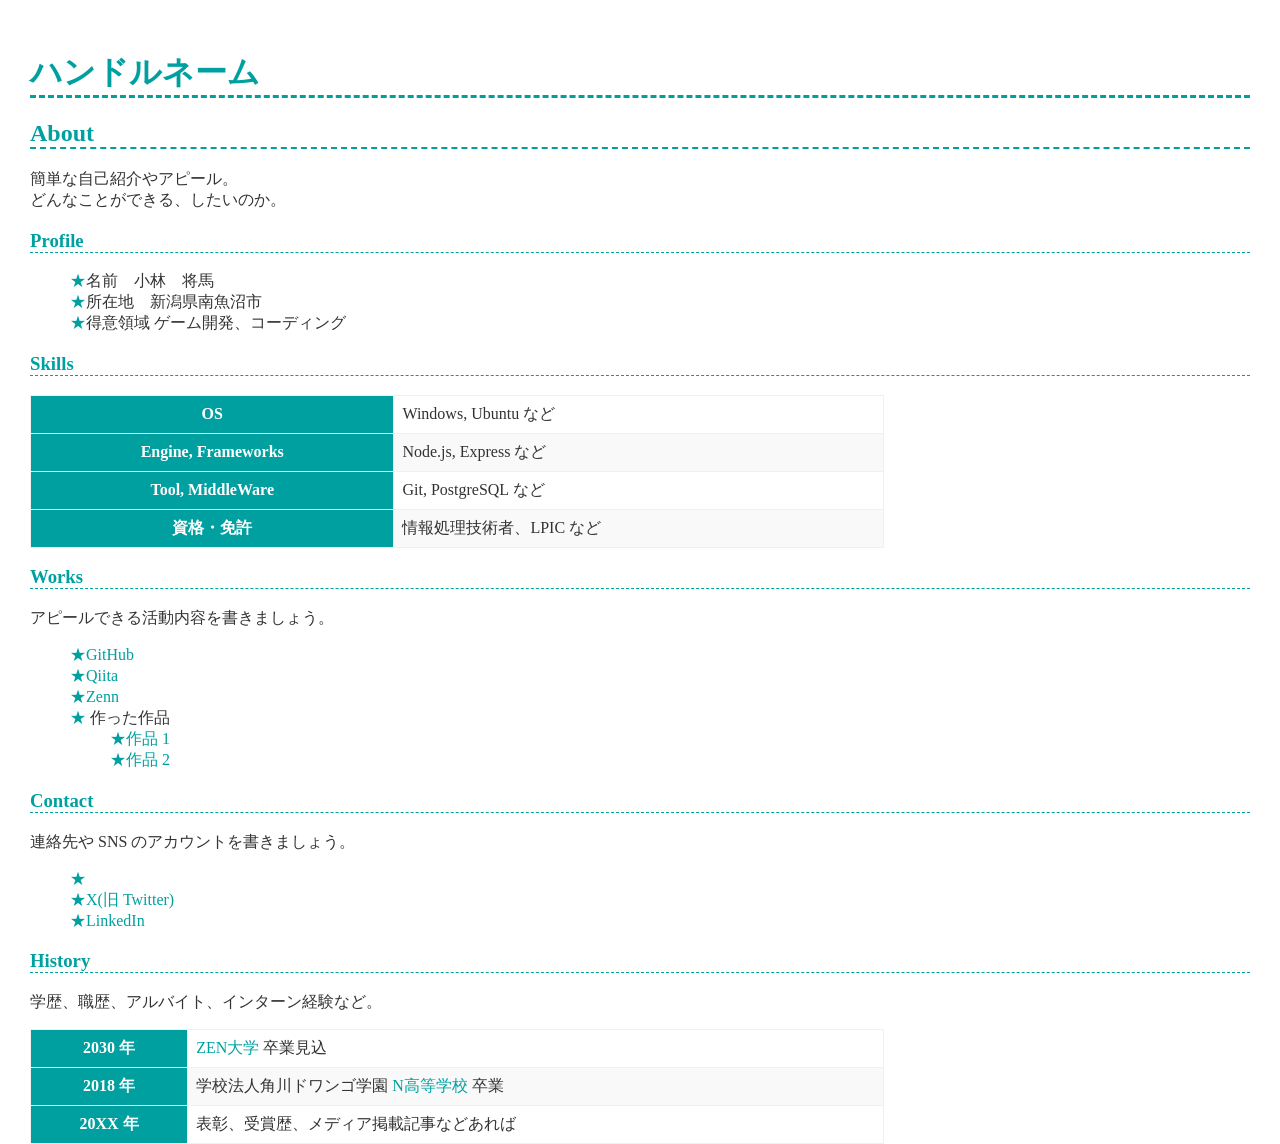
<file: index.html>
<!DOCTYPE html>
<html lang="ja">
  <head>
    <meta charset="utf-8">
    <meta name="viewport" content="width=device-width, initial-scale=1">
    <link href="style.css" rel="stylesheet">
    <title>ハンドルネームのポートフォリオ</title>
  </head>
  <body>
    <h1>ハンドルネーム</h1>
    
    <h2>About</h2>
    <p>
      簡単な自己紹介やアピール。<br>
      どんなことができる、したいのか。
    </p>

    <h3>Profile</h3>
    <ul>
      <li>名前　小林　将馬</li>
      <li>所在地　新潟県南魚沼市</li>
      <li>得意領域 ゲーム開発、コーディング</li>
    </ul>

    <h3>Skills</h3>
    <table>
      <tr>
        <th>OS</th>
        <td>Windows, Ubuntu など</td>
      </tr>
      <tr>
        <th>Engine, Frameworks</th>
        <td>Node.js, Express など</td>
      </tr>
      <tr>
        <th>Tool, MiddleWare</th>
        <td>Git, PostgreSQL など</td>
      </tr>
      <tr>
        <th>資格・免許</th>
        <td>情報処理技術者、LPIC など</td>
      </tr>
    </table>

    <h3>Works</h3>
    <p>アピールできる活動内容を書きましょう。</p>
    <ul>
      <li><a href="https://github.com/">GitHub</a></li>
      <li><a href="https://qiita.com/">Qiita</a></li>
      <li><a href="https://zenn.dev/">Zenn</a></li>
      <li>
        作った作品
        <ul>
          <li><a href="https://example.com/">作品 1</a></li>
          <li><a href="https://example.com/">作品 2</a></li>
        </ul>
      </li>
    </ul>

    <h3>Contact</h3>
    <p>連絡先や SNS のアカウントを書きましょう。</p>
    <ul>
      <li><a href="kobasho5844@gmail.com"></a></li>
      <li><a href="https://twitter.com/n_yobikou">X(旧 Twitter)</a></li>
      <li><a href="https://www.linkedin.com/">LinkedIn</a></li>
    </ul>

    <h3>History</h3>
    <p>学歴、職歴、アルバイト、インターン経験など。</p>
    <table>
      <tr>
        <th>2030 年</th>
        <td><a href="https://zen.ac.jp/">ZEN大学</a> 卒業見込</td>
      </tr>
      <tr>
        <th>2018 年</th>
        <td>学校法人角川ドワンゴ学園 <a href="https://nnn.ed.jp/">N高等学校</a> 卒業</td>
      </tr>
      <tr>
        <th>20XX 年</th>
        <td>表彰、受賞歴、メディア掲載記事などあれば</td>
      </tr>
    </table>
  </body>
</html>
</file>
<file: style.css>
/* --------------------
        全体
-------------------- */

:root {
  --theme-color: #00a0a0;
}

* {
  box-sizing: border-box;
}

html, body {
  width: 100%;
  height: 100%;
}

body {
  margin: 0;
  padding: 30px;
  color: #333;
}

/* --------------------
        見出し
-------------------- */

h1, h2, h3 {
  color: var(--theme-color);
  border-bottom: dashed 0.1em var(--theme-color);
}

/* --------------------
        リンク
-------------------- */

a {
  color: var(--theme-color);
  text-decoration: none;
}

/* --------------------
        リスト
-------------------- */

ul {
  list-style: none;
}
li:before {
  content: "★";
  color: var(--theme-color);
}

/* --------------------
          表
-------------------- */

table {
  border-spacing: 0;
  border-collapse: collapse;
  border: solid 1px #f0f0f0;
  min-width: 70%;
}
tr {
  background-color: #fff;
}
tr:nth-child(2n) {
  background-color: #f9f9f9;
}
th {
  background: var(--theme-color);
  color: #fff;
}
th, td {
  border: solid 1px #f0f0f0;
  padding: 0.5rem;
}
</file>
